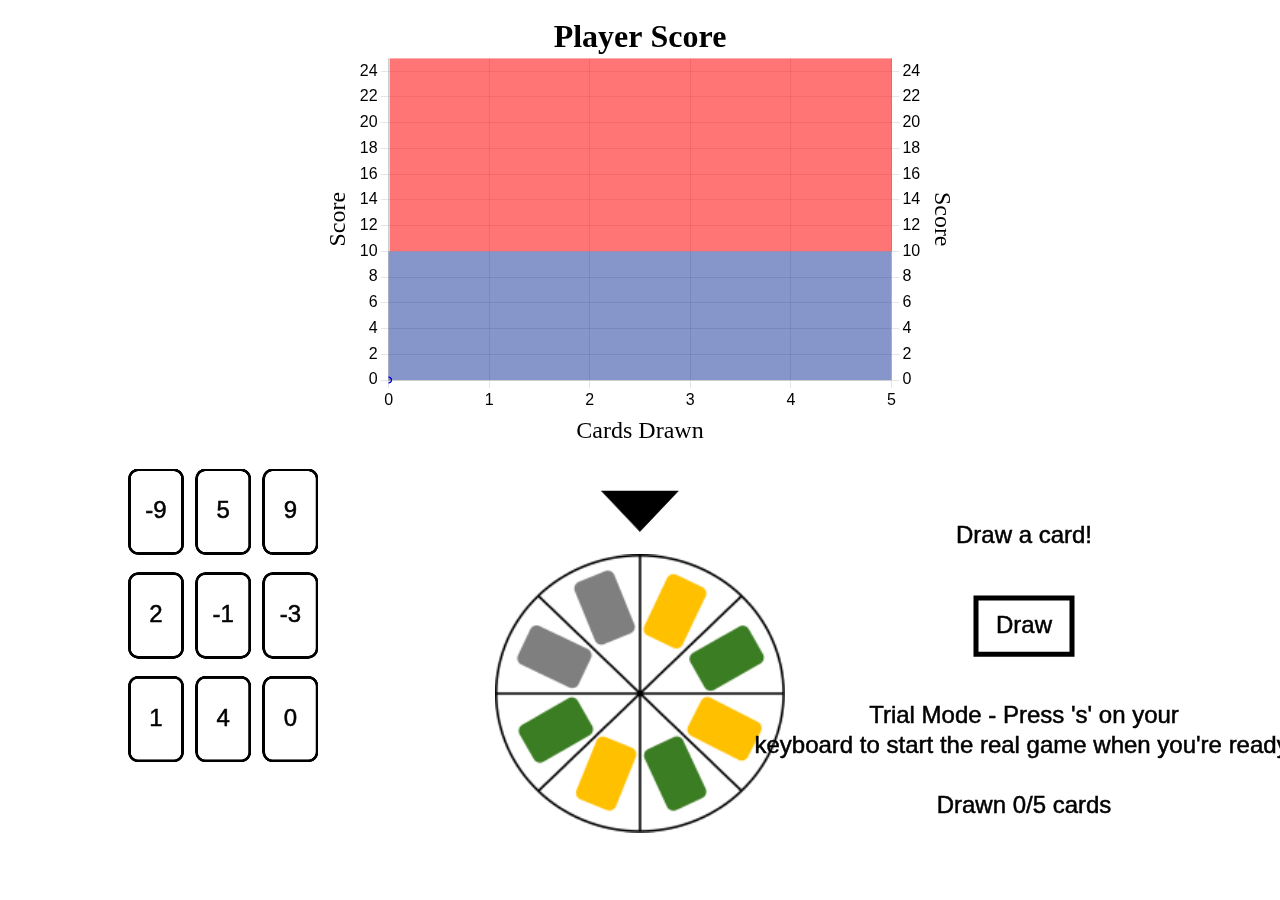
<file: src/tutorial.html>
<!DOCTYPE html>
<html lang="en">
    <head>
        <title>MyTestProject</title>
        <meta charset="UTF-8">
        <meta name="viewport" content="width=device-width, initial-scale=1.0">
        <meta http-equiv="X-UA-Compatible" content="ie=edge">
        <link rel="preconnect" href="https://fonts.googleapis.com">
        <link rel="preconnect" href="https://fonts.gstatic.com" crossorigin>
        <!-- Lib files -->
        <script src="lib/chartjs/Chart.js"></script>
        <script src="lib/lodash/lodash.js"></script>
        <script src="lib/p5/p5.js"></script>
        <script src="lib/psychex/psychex.js"></script>
        <script src="js/components/Deck.js"></script>
        <script src="js/components/Wheel.js"></script>
        <script src="js/components/Slider.js"></script>
        <script src="js/components/MyGameTutorial.js"></script>
        <script src="js/tutorial.js"></script>
        <!-- Stylesheets -->
        <link rel="stylesheet" href="css/style.css">
    </head>

    <body style="overflow-x: hidden; overflow-y: hidden;">
        <div class="mainContent">
            <div class="topShelf" id="topShelf">
                <div class="chartDiv">
                    <canvas id="myChart"></canvas>
                </div>

            </div>
            <div class="bottomShelf">
                <div id="gameCanvas" class="gameCanvas">

                </div>

            </div>
        </div>
    </body>
    <!-- Use Chart.js for the chart -->
    <script src="js/components/Chart.js"></script>
</html>
</file>
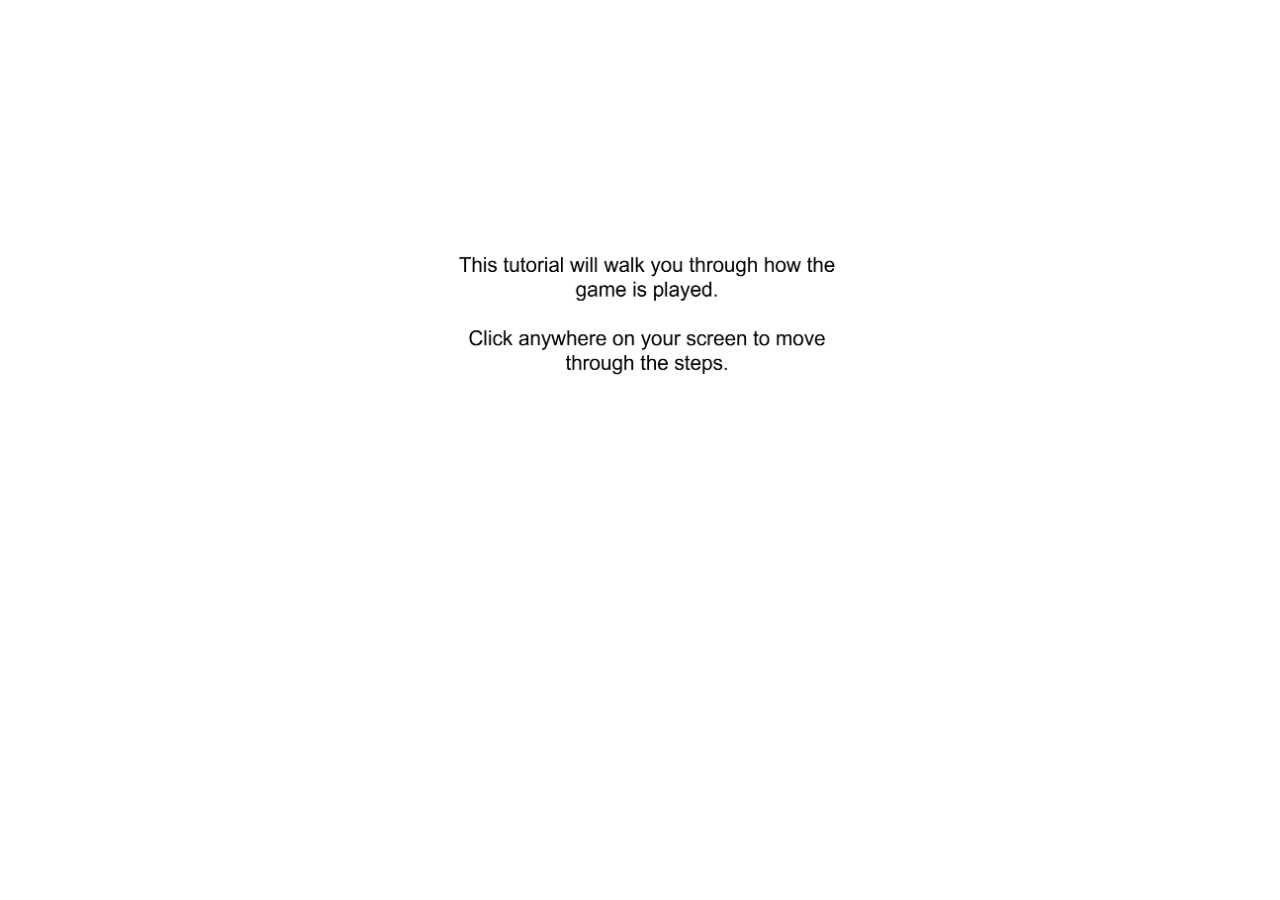
<file: src/tutorial_slides.html>
<!DOCTYPE html>
<html lang="en">
<head>
    <title>Pointer</title>
    <meta charset="UTF-8">
    <meta name="viewport" content="width=device-width, initial-scale=1.0">
    <meta http-equiv="X-UA-Compatible" content="ie=edge">
    <script src="lib/lodash/lodash.js"></script>
</head>

<body class="overflow-hidden overflow-y-hidden">
    <div style="display: flex; justify-content: center; align-items: center; width: 100%; height: 100%">
        <div id="imgHolder" style="max-width: 85%;">
            <!-- <img id="tutorial" src="static/imgs/tutorial/tutorial1.png" style="max-width: 85%;"> -->
        </div>
    </div>
</body>

<script>

    function preloadImg(url){
        // url = `static/imgs/tutorial/tutorial5.png`
        let img = new Image();
        img.src = url;
        img.width = window.innerWidth*0.85;
        return img;
    }

    var assets = {imgs: {}}

    _.range(1, 12).forEach(i => {
        assets.imgs[`tutorial${i}`] = preloadImg(`static/imgs/tutorial/tutorial${i}.png`);
    })

    let imgNum = 1;
    // let mainImg = document.getElementById("tutorial");
    let imgHolder = document.getElementById("imgHolder");
    imgHolder.style.width = window.innerWidth*0.95;
    imgHolder.style.height = window.innerHeight*0.95;

    imgHolder.appendChild(assets.imgs.tutorial1)

    setTimeout(() => {
        imgHolder.addEventListener('click', clickFn)
    }, 500)

    const clickFn = () => {
        if (imgNum == 11){
            // Redirect
            window.location.replace(`tutorial.html`);
        } else if (imgNum == 4) {
            // If they're in the suspense condition, keep imgNum the same, if in surprise, increase by 2
            // We'll read it from the JATOS url params
            let condition = "suspense" // replace with jatos function when we move it over
            // let condition = jatos.urlQueryParameters.condition
            imgNum += 1;
            if (condition == "surprise"){
                imgNum += 1;
            }
            imgHolder.replaceChildren(assets.imgs[`tutorial${imgNum}`]);
            if (condition == "suspense"){
                imgNum += 1;
            }
        } else {
            imgNum += 1;
            // mainImg = assets.imgs[`tutorial${imgNum}`]
            // imgHolder.removeChild(im);
            imgHolder.replaceChildren(assets.imgs[`tutorial${imgNum}`]);
        }
    }
</script>

</html>
</file>
<file: src/css/style.css>
body {
    margin: 0;
    padding: 0;
}

.mainContent {
    display: flex;
    flex-direction: column;
    margin: 0px;
    padding: 0px;
}

.topShelf {
    position: absolute;
    width: 100%;
    height: 50%;
    top: 0;
    background-color: 'white';
}

.bottomShelf {
    position: absolute;
    width: 100%;
    min-height: 50%;
    bottom: 0px;
}

.gameCanvas {
    position: absolute;
    bottom: 0px;
}

.chartDiv {
    margin-left: 25%;
    margin-right: 25%;
}

#myChart {
    height: 50vh;
    width: 40vw;
    /* background: linear-gradient(
        to top,
        paleturquoise 0%,
        paleturquoise 80%,
        rgba(255, 0, 0, 0.452) 80%,
        rgba(255, 0, 0, 0.445) 100%
    ); */
}
</file>
